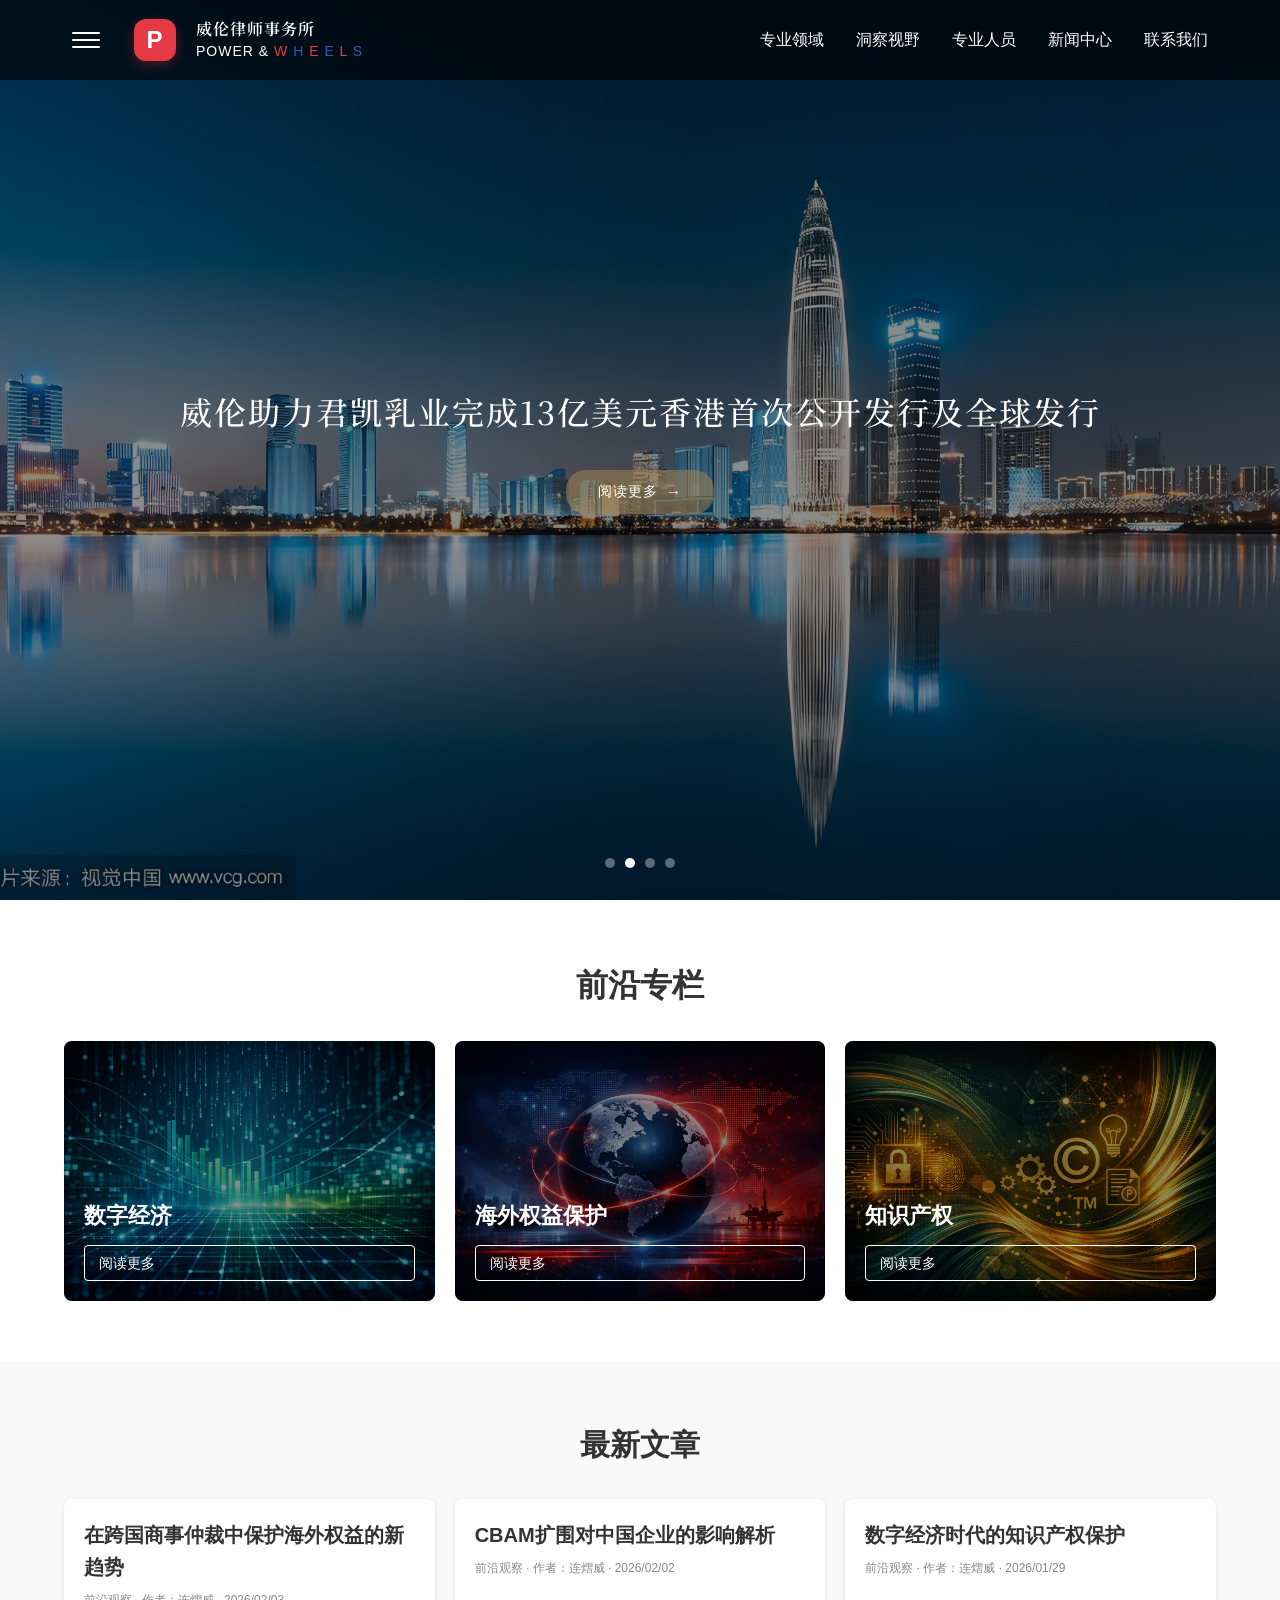
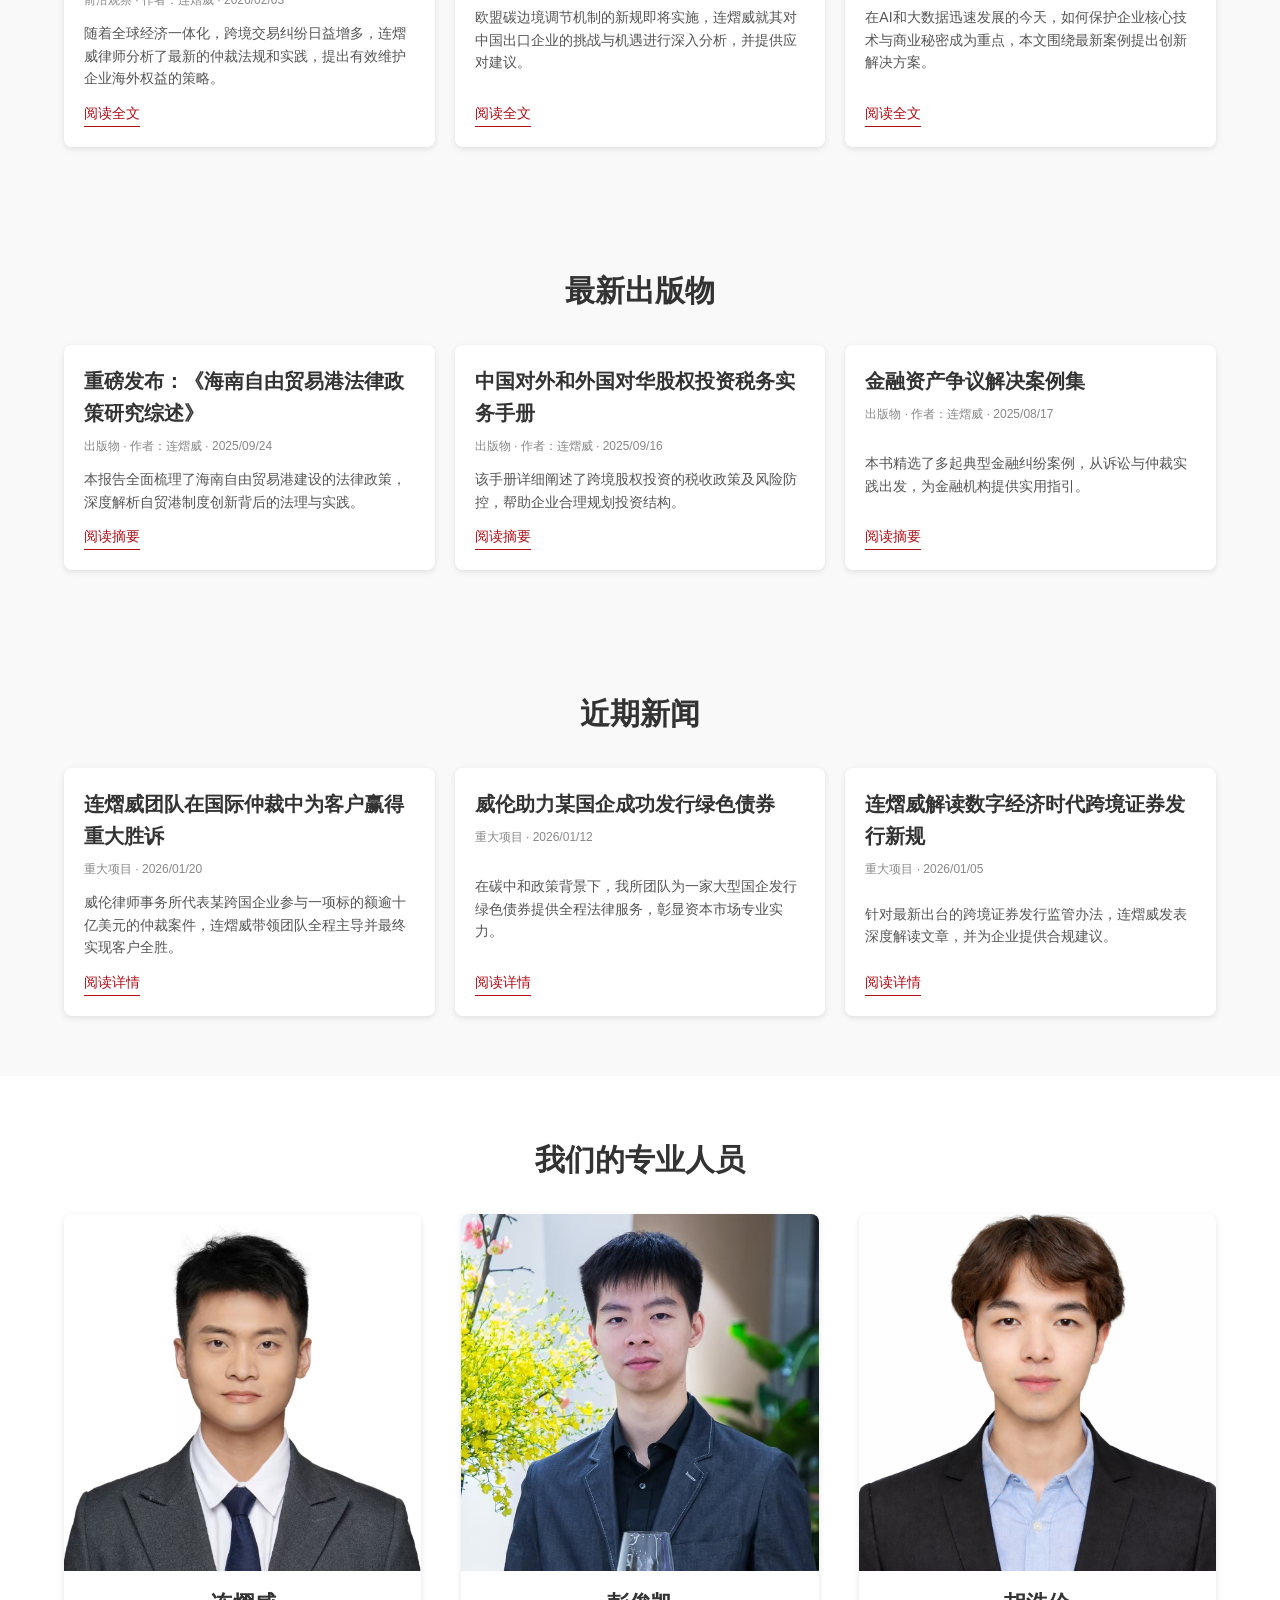
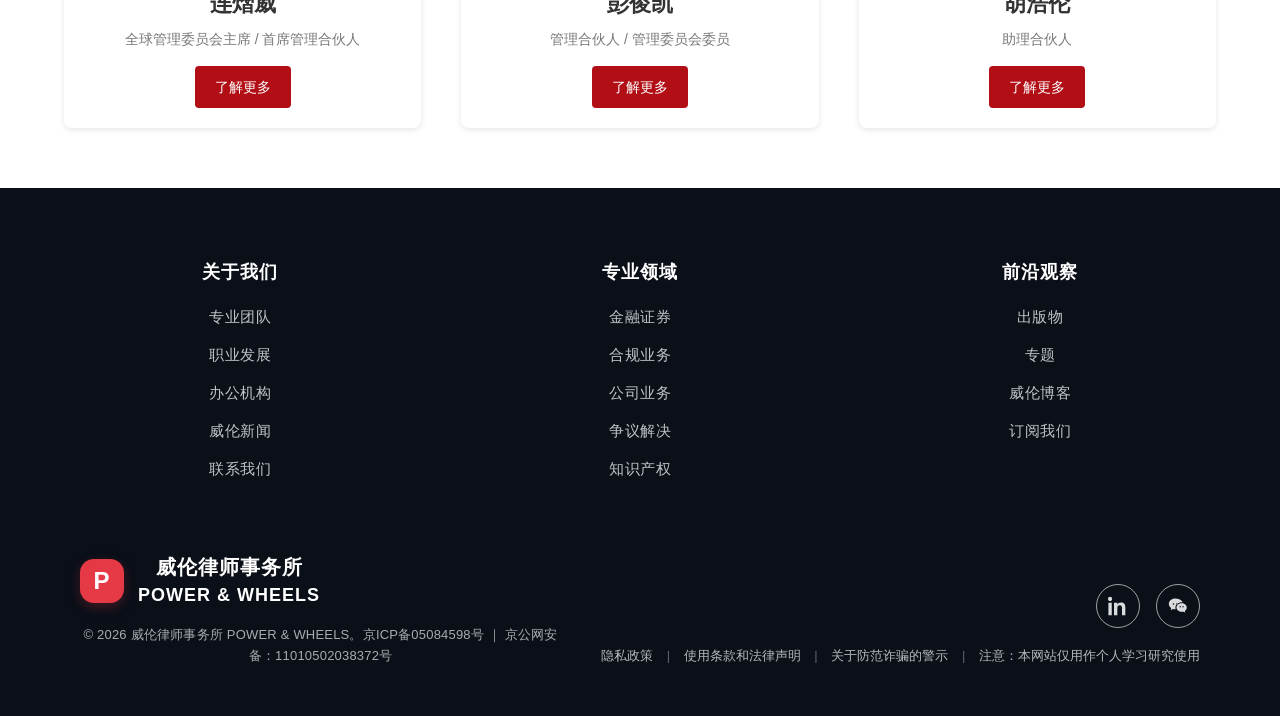
<file: index.html>
<!DOCTYPE html>
<html lang="zh-CN">
<head>
    <meta charset="UTF-8" />
    <meta name="viewport" content="width=device-width, initial-scale=1.0" />
    <title>威伦律师事务所 – 首页</title>
    <link rel="stylesheet" href="css/style.css" />
    <link href="https://fonts.googleapis.com/css2?family=Noto+Serif+SC:wght@400;500;700&display=swap" rel="stylesheet" />

    <style>
    /* ========== KWM Hero Slider ========== */
    .kwm-hero {
        position: relative;
        width: 100%;
        height: 100vh;
        min-height: 500px;
        max-height: 900px;
        overflow: hidden;
        background: #0a0f18;
        font-family: "PingFang SC", "Microsoft YaHei", "Hiragino Sans GB", "Noto Sans SC", sans-serif;
    }
    .kwm-hero .kwm-slide {
        position: absolute;
        inset: 0;
        opacity: 0;
        visibility: hidden;
        transition: opacity 1.2s ease, visibility 1.2s ease;
        z-index: 0;
    }
    .kwm-hero .kwm-slide.active {
        opacity: 1;
        visibility: visible;
        z-index: 1;
    }
    .kwm-hero .kwm-slide-bg {
        position: absolute;
        inset: 0;
        background-size: cover;
        background-position: center;
        transform: scale(1.05);
        transition: transform 8s ease-out;
    }
    .kwm-hero .kwm-slide.active .kwm-slide-bg {
        transform: scale(1.0);
    }
    .kwm-hero .kwm-slide-overlay {
        position: absolute;
        inset: 0;
        background: rgba(0, 0, 0, 0.45);
    }
    .kwm-hero .kwm-slide-body {
        position: absolute;
        inset: 0;
        z-index: 2;
        display: flex;
        flex-direction: column;
        align-items: center;
        justify-content: center;
        text-align: center;
        padding: 0 8%;
        opacity: 0;
        transform: translateY(18px);
        transition: opacity 0.7s 0.3s ease, transform 0.7s 0.3s ease;
    }
    .kwm-hero .kwm-slide.active .kwm-slide-body {
        opacity: 1;
        transform: translateY(0);
    }
    .kwm-hero .kwm-slide-body h2 {
        font-family: "Noto Serif SC", "Songti SC", "STSongti", "SimSun", serif;
        font-size: 32px;
        font-weight: 500;
        color: #ffffff;
        line-height: 1.6;
        margin: 0 0 32px 0;
        letter-spacing: 2px;
    }
    .kwm-hero .kwm-read-more {
        display: inline-flex;
        align-items: center;
        gap: 8px;
        font-size: 14px;
        font-weight: 400;
        color: #ffffff;
        text-decoration: none;
        padding: 10px 32px;
        border-radius: 20px;
        background: rgba(160, 130, 80, 0.55);
        border: none;
        letter-spacing: 1px;
        transition: background 0.3s ease;
        cursor: pointer;
    }
    .kwm-hero .kwm-read-more:hover {
        background: rgba(160, 130, 80, 0.85);
    }
    .kwm-hero .kwm-read-more::after {
        content: "\2192";
        font-size: 15px;
        transition: transform 0.3s ease;
    }
    .kwm-hero .kwm-read-more:hover::after {
        transform: translateX(4px);
    }
    .kwm-hero .kwm-dots {
        position: absolute;
        bottom: 32px;
        left: 50%;
        transform: translateX(-50%);
        z-index: 10;
        display: flex;
        gap: 10px;
    }
    .kwm-hero .kwm-dots span {
        width: 10px;
        height: 10px;
        border-radius: 50%;
        background: rgba(255, 255, 255, 0.35);
        cursor: pointer;
        transition: background 0.3s ease, transform 0.3s ease;
    }
    .kwm-hero .kwm-dots span.active {
        background: #ffffff;
    }
    .kwm-hero .kwm-dots span:hover {
        background: rgba(255, 255, 255, 0.7);
        transform: scale(1.15);
    }
    @media (max-width: 1024px) {
        .kwm-hero { height: 80vh; }
        .kwm-hero .kwm-slide-body h2 { font-size: 26px; }
    }
    @media (max-width: 768px) {
        .kwm-hero { height: 65vh; min-height: 360px; }
        .kwm-hero .kwm-slide-body h2 { font-size: 20px; letter-spacing: 1px; }
        .kwm-hero .kwm-read-more { font-size: 13px; padding: 8px 24px; }
        .kwm-hero .kwm-dots { bottom: 20px; gap: 8px; }
        .kwm-hero .kwm-dots span { width: 8px; height: 8px; }
    }
/* ========== 页脚样式（黑底 + 金杜风格）========== */

/* ========== 新增：品牌 Logo 样式（对齐 + 分色）========== */
.brand-logo {
    display: flex;
    align-items: center;
    gap: 8px;
    height: 42px; /* 固定高度以保证垂直居中 */
}

.brand-text {
    display: flex;
    flex-direction: column;
    justify-content: center;
    text-align: left;
}

.brand .cn,
.brand .en {
    display: block;
}

/* 确保 logo 在 header 中水平居中且垂直居中 */
.logo {
    display: flex;
    align-items: center;
    gap: 16px;
}

    /* ========== KWM 侧边栏 ========== */

    /* 汉堡按钮（嵌入 header 左侧） */
    .kwm-hamburger {
        display: flex;
        flex-direction: column;
        justify-content: center;
        gap: 5px;
        width: 28px;
        height: 28px;
        cursor: pointer;
        margin-right: 18px;
        flex-shrink: 0;
    }
    .kwm-hamburger span {
        display: block;
        width: 100%;
        height: 2px;
        background: #ffffff;
        border-radius: 1px;
        transition: background 0.3s;
    }
    .kwm-hamburger:hover span {
        background: #b8963e;
    }

    /* 遮罩层 */
    .kwm-sidebar-mask {
        position: fixed;
        inset: 0;
        background: rgba(0, 0, 0, 0.5);
        z-index: 9998;
        opacity: 0;
        visibility: hidden;
        transition: opacity 0.35s ease, visibility 0.35s ease;
    }
    .kwm-sidebar-mask.open {
        opacity: 1;
        visibility: visible;
    }

    /* 侧边栏整体容器 */
    .kwm-sidebar {
        position: fixed;
        top: 0;
        left: 0;
        height: 100vh;
        z-index: 9999;
        display: flex;
        transform: translateX(-100%);
        transition: transform 0.4s cubic-bezier(0.22, 1, 0.36, 1);
        font-family: "PingFang SC", "Microsoft YaHei", sans-serif;
    }
    .kwm-sidebar.open {
        transform: translateX(0);
    }

    /* 左栏：深色菜单 */
    .kwm-sidebar-left {
        width: 300px;
        background: #1a1a1a;
        color: #fff;
        display: flex;
        flex-direction: column;
        overflow-y: auto;
        flex-shrink: 0;
    }

    /* 顶部：关闭按钮 + Logo */
    .kwm-sidebar-header {
        display: flex;
        align-items: center;
        padding: 22px 28px;
        border-bottom: 1px solid rgba(255,255,255,0.08);
        gap: 18px;
        flex-shrink: 0;
    }
    .kwm-sidebar-close {
        font-size: 24px;
        color: #ffffff;
        cursor: pointer;
        line-height: 1;
        transition: color 0.3s;
        flex-shrink: 0;
    }
    .kwm-sidebar-close:hover {
        color: #b8963e;
    }
    .kwm-sidebar-logo {
        display: flex;
        flex-direction: column;
        gap: 2px;
    }
    .kwm-sidebar-logo .sb-cn {
        font-size: 15px;
        font-weight: 600;
        color: #ffffff;
        letter-spacing: 1px;
    }
    .kwm-sidebar-logo .sb-en {
        font-size: 11px;
        color: rgba(255,255,255,0.5);
        letter-spacing: 0.5px;
    }

    /* 菜单项 */
    .kwm-sidebar-nav {
        list-style: none;
        margin: 0;
        padding: 12px 0;
        flex: 1;
    }
    .kwm-sidebar-nav li {
        border-bottom: 1px solid rgba(255,255,255,0.05);
    }
    .kwm-sidebar-nav li a {
        display: flex;
        align-items: center;
        justify-content: space-between;
        padding: 18px 28px;
        font-size: 15px;
        color: rgba(255,255,255,0.8);
        text-decoration: none;
        transition: color 0.25s, background 0.25s;
        letter-spacing: 0.5px;
    }
    .kwm-sidebar-nav li a:hover {
        color: #ffffff;
        background: rgba(255,255,255,0.04);
    }
    .kwm-sidebar-nav li a.active {
        color: #b8963e;
    }
    /* 带箭头的项 */
    .kwm-sidebar-nav li a .sb-arrow {
        font-size: 14px;
        color: rgba(255,255,255,0.35);
        transition: color 0.25s, transform 0.25s;
    }
    .kwm-sidebar-nav li a:hover .sb-arrow,
    .kwm-sidebar-nav li a.active .sb-arrow {
        color: #b8963e;
    }

    /* 右栏：浅色子内容面板 */
    .kwm-sidebar-right {
        width: 0;
        background: #ffffff;
        overflow: hidden;
        transition: width 0.35s cubic-bezier(0.22, 1, 0.36, 1);
        display: flex;
        flex-direction: column;
    }
    .kwm-sidebar-right.expanded {
        width: 780px;
    }

    /* 右栏顶部搜索 */
    .kwm-sb-search {
        display: flex;
        align-items: center;
        padding: 20px 32px;
        border-bottom: 1px solid #e8e8e8;
        gap: 12px;
        flex-shrink: 0;
    }
    .kwm-sb-search input {
        flex: 1;
        border: none;
        outline: none;
        font-size: 15px;
        color: #333;
        font-family: inherit;
        background: transparent;
    }
    .kwm-sb-search input::placeholder {
        color: #aaa;
    }
    .kwm-sb-search .sb-search-icon {
        font-size: 20px;
        color: #999;
        cursor: pointer;
    }

    /* 右栏子面板内容 */
    .kwm-sb-panel {
        display: none;
        padding: 28px 36px;
        overflow-y: auto;
        flex: 1;
    }
    .kwm-sb-panel.active {
        display: block;
    }

    .kwm-sb-panel-header {
        display: flex;
        align-items: center;
        justify-content: space-between;
        margin-bottom: 20px;
        padding-bottom: 18px;
        border-bottom: 2px solid #1a1a1a;
    }
    .kwm-sb-panel-header h3 {
        font-size: 18px;
        font-weight: 600;
        color: #1a1a1a;
        margin: 0;
    }
    .kwm-sb-panel-header a {
        display: inline-flex;
        align-items: center;
        gap: 8px;
        font-size: 13px;
        color: #fff;
        background: rgba(160,130,80,0.75);
        padding: 8px 22px;
        border-radius: 2px;
        text-decoration: none;
        transition: background 0.3s;
    }
    .kwm-sb-panel-header a:hover {
        background: rgba(160,130,80,1);
    }

    .kwm-sb-columns {
        display: flex;
        gap: 60px;
    }
    .kwm-sb-col h4 {
        font-size: 14px;
        font-weight: 600;
        color: #b8963e;
        margin: 0 0 14px 0;
    }
    .kwm-sb-col ul {
        list-style: none;
        margin: 0;
        padding: 0;
    }
    .kwm-sb-col ul li {
        border-bottom: none;
    }
    .kwm-sb-col ul li a {
        display: block;
        padding: 7px 0;
        font-size: 14px;
        color: #444;
        text-decoration: none;
        transition: color 0.2s;
    }
    .kwm-sb-col ul li a:hover {
        color: #b8963e;
    }

    /* 响应式 */
    @media (max-width: 1024px) {
        .kwm-sidebar-right.expanded { width: 420px; }
        .kwm-sb-columns { flex-direction: column; gap: 28px; }
    }
    @media (max-width: 768px) {
        .kwm-sidebar-left { width: 260px; }
        .kwm-sidebar-right.expanded { width: calc(100vw - 260px); }
        .kwm-sb-panel { padding: 20px 20px; }
    }
/* ========== Footer (screenshot-like) ========== */
.footer-kwm{
  background:#0a0f18;
  color:#fff;
  padding:70px 0 50px;
  font-family:"PingFang SC","Microsoft YaHei",sans-serif;
}

.footer-kwm__inner{
  max-width:1200px;
  margin:0 auto;
  padding:0 40px;
}

/* 顶部：三列导航 + 右上角箭头 */
.footer-kwm__top{
  position:relative;
  padding-bottom:60px;
}

.footer-kwm__cols{
  display:grid;
  grid-template-columns: 1fr 1fr 1fr;
  gap:80px;
  align-items:start;
}

.footer-kwm__col h4{
  font-size:18px;
  font-weight:700;
  margin:0 0 18px 0;
  color:#ffffff;
  letter-spacing:1px;
}

.footer-kwm__col ul{ list-style:none; margin:0; padding:0; }
.footer-kwm__col li{ margin:0 0 14px 0; }

.footer-kwm__col a{
  color:rgba(255,255,255,.75);
  text-decoration:none;
  font-size:15px;
  letter-spacing:.5px;
  transition:color .2s ease;
}
.footer-kwm__col a:hover{ color:#ffffff; }

.footer-kwm__toTop{
  position:absolute;
  right:0;
  top:0;
  width:34px;
  height:34px;
  display:flex;
  align-items:center;
  justify-content:center;
  color:#b8963e;
  text-decoration:none;
  font-size:22px;
  line-height:1;
  transition:transform .2s ease, color .2s ease;
}
.footer-kwm__toTop:hover{
  transform:translateY(-2px);
  color:#ffffff;
}

/* 底部：左品牌 + 右侧链接 */
.footer-kwm__bottom{
  display:flex;
  justify-content:space-between;
  align-items:flex-end;
  gap:40px;
}

/* 左侧品牌区（保留你的 logo） */
.footer-kwm__brandRow{
  display:flex;
  align-items:center;
  gap:14px;
}

.footer-kwm__logoIcon{
  width:44px;
  height:44px;
  border-radius:14px;
  background:#e63946;
  display:flex;
  align-items:center;
  justify-content:center;
  box-shadow:0 4px 12px rgba(230,57,70,.25);
  flex:0 0 auto;
}
.footer-kwm__logoIcon span{
  font-family:Arial,sans-serif;
  font-size:24px;
  font-weight:800;
  color:#fff;
  letter-spacing:1px;
}

.footer-kwm__brandText .cn{
  font-size:20px;
  font-weight:700;
  letter-spacing:1px;
  line-height:1.2;
}
.footer-kwm__brandText .en{
  margin-top:6px;
  font-size:18px;
  font-weight:700;
  letter-spacing:1px;
  line-height:1.2;
}

.footer-kwm__meta{
  margin-top:18px;
  font-size:13px;
  color:rgba(255,255,255,.65);
  letter-spacing:.2px;
}

/* 右侧：社交 + 法律 */
.footer-kwm__right{
  display:flex;
  flex-direction:column;
  align-items:flex-end;
  gap:18px;
}

.footer-kwm__social{
  display:flex;
  gap:16px;
}

.footer-kwm__socialBtn{
  width:44px;
  height:44px;
  border:1px solid rgba(255,255,255,.6);
  border-radius:999px;
  display:flex;
  align-items:center;
  justify-content:center;
  color:rgba(255,255,255,.85);
  text-decoration:none;
  transition:border-color .2s ease, color .2s ease;
}
.footer-kwm__socialBtn:hover{
  border-color:#b8963e;
  color:#b8963e;
}

.footer-kwm__legal{
  font-size:13px;
  color:rgba(255,255,255,.7);
  white-space:nowrap;
}
.footer-kwm__legal a{
  color:rgba(255,255,255,.7);
  text-decoration:none;
  transition:color .2s ease;
}
.footer-kwm__legal a:hover{ color:#ffffff; }
.footer-kwm__legal .sep{
  margin:0 10px;
  color:rgba(255,255,255,.35);
}

/* 响应式 */
@media (max-width: 1024px){
  .footer-kwm__inner{ padding:0 24px; }
  .footer-kwm__cols{ gap:40px; }
}
@media (max-width: 768px){
  .footer-kwm__cols{
    grid-template-columns: 1fr;
    gap:34px;
  }
  .footer-kwm__bottom{
    flex-direction:column;
    align-items:flex-start;
  }
  .footer-kwm__right{
    align-items:flex-start;
  }
  .footer-kwm__legal{ white-space:normal; }
}

    </style>

</head>
<body id="top">

    <!-- ★ 侧边栏遮罩 ★ -->
    <div class="kwm-sidebar-mask" id="sidebarMask"></div>

    <!-- ★ 侧边栏 ★ -->
    <div class="kwm-sidebar" id="kwmSidebar">

        <!-- 左栏：深色菜单 -->
        <div class="kwm-sidebar-left">
            <div class="kwm-sidebar-header">
                <div class="kwm-sidebar-close" id="sidebarClose">✕</div>
                <div class="kwm-sidebar-logo">
                    <span class="sb-cn">威伦律师事务所</span>
                    <span class="sb-en">POWER &amp; WHEELS</span>
                </div>
            </div>
            <ul class="kwm-sidebar-nav">
                <li><a href="#" data-panel="panel-expertise" class="sb-has-sub active">专业领域 <span class="sb-arrow">›</span></a></li>
                <li><a href="#" data-panel="panel-insights" class="sb-has-sub">洞察视野 <span class="sb-arrow">›</span></a></li>
                <li><a href="#partners" class="sb-link">专业人员</a></li>
                <li><a href="#contact" class="sb-link">办公机构</a></li>
                <li><a href="#news" class="sb-link">新闻中心</a></li>
                <li><a href="#" class="sb-link">关于我们</a></li>
                <li><a href="#contact" class="sb-link">联系我们</a></li>
            </ul>
        </div>

        <!-- 右栏：浅色子内容 -->
        <div class="kwm-sidebar-right" id="sidebarRight">

            <!-- 搜索栏 -->
            <div class="kwm-sb-search">
                <input type="text" placeholder="输入此处检索" />
                <span class="sb-search-icon">🔍</span>
            </div>

            <!-- 面板：专业领域 -->
            <div class="kwm-sb-panel active" id="panel-expertise">
                <div class="kwm-sb-panel-header">
                    <h3>专业领域</h3>
                    <a href="#">了解我们的专业领域 →</a>
                </div>
                <div class="kwm-sb-columns">
                    <div class="kwm-sb-col">
                        <h4>业务领域</h4>
                        <ul>
                            <li><a href="#">银行与融资</a></li>
                            <li><a href="#">公司与并购</a></li>
                            <li><a href="#">争议解决与诉讼</a></li>
                            <li><a href="#">合规业务</a></li>
                            <li><a href="#">知识产权</a></li>
                            <li><a href="#">证券与资本市场</a></li>
                            <li><a href="#">私募股权与基金</a></li>
                            <li><a href="#">家族财富安全与传承</a></li>
                            <li><a href="#">数字经济</a></li>
                            <li><a href="#">税务</a></li>
                        </ul>
                    </div>
                    <div class="kwm-sb-col">
                        <h4>行业领域</h4>
                        <ul>
                            <li><a href="#">人工智能</a></li>
                            <li><a href="#">金融机构</a></li>
                            <li><a href="#">房地产</a></li>
                            <li><a href="#">医疗健康与医药</a></li>
                            <li><a href="#">工程、能源和基础设施</a></li>
                            <li><a href="#">汽车、制造业及工业</a></li>
                            <li><a href="#">消费品与零售</a></li>
                            <li><a href="#">电信、传媒与高科技</a></li>
                        </ul>
                    </div>
                </div>
            </div>

            <!-- 面板：洞察视野 -->
            <div class="kwm-sb-panel" id="panel-insights">
                <div class="kwm-sb-panel-header">
                    <h3>洞察视野</h3>
                    <a href="#">阅读更多文章 →</a>
                </div>
                <div class="kwm-sb-columns">
                    <div class="kwm-sb-col">
                        <h4>最新文章</h4>
                        <ul>
                            <li><a href="#">在跨国商事仲裁中保护海外权益的新趋势</a></li>
                            <li><a href="#">CBAM扩围对中国企业的影响解析</a></li>
                            <li><a href="#">数字经济时代的知识产权保护</a></li>
                        </ul>
                    </div>
                    <div class="kwm-sb-col">
                        <h4>出版物</h4>
                        <ul>
                            <li><a href="#">《海南自由贸易港法律政策研究综述》</a></li>
                            <li><a href="#">跨境股权投资税务实务手册</a></li>
                            <li><a href="#">金融资产争议解决案例集</a></li>
                        </ul>
                    </div>
                    <div class="kwm-sb-col">
                        <h4>专题</h4>
                        <ul>
                            <li><a href="#">数字经济</a></li>
                            <li><a href="#">海外权益保护</a></li>
                            <li><a href="#">知识产权</a></li>
                        </ul>
                    </div>
                </div>
            </div>

        </div>
    </div>

    <!-- 顶部导航栏 -->
<!-- 顶部导航栏 -->
<header>
    <div class="container nav-container">
        <div class="logo">
            <!-- ★ 汉堡菜单按钮 ★ -->
            <div class="kwm-hamburger" id="sidebarOpen">
                <span></span>
                <span></span>
                <span></span>
            </div>

            <!-- ★ 重新设计的威伦律师事务所 Logo ★ -->
            <div class="brand-logo">
                <!-- 红色圆角方块 + 白色 P -->
                <div class="logo-icon" style="
                    width: 42px;
                    height: 42px;
                    background-color: #e63946;
                    border-radius: 12px;
                    display: flex;
                    align-items: center;
                    justify-content: center;
                    margin-right: 12px;
                    box-shadow: 0 4px 12px rgba(230, 57, 70, 0.3);
                ">
                    <span style="
                        font-size: 24px;
                        font-weight: bold;
                        color: white;
                        letter-spacing: 1px;
                        font-family: 'Arial', sans-serif;
                    ">P</span>
                </div>

                <!-- 中英文组合：右对齐 + 居中排版 -->
                <div class="brand-text" style="
                    display: flex;
                    flex-direction: column;
                    justify-content: center;
                    text-align: left;
                    gap: 2px;
                    font-family: 'Noto Serif SC', 'Songti SC', serif;
                ">
                    <!-- 中文：威伦律师事务所 -->
                    <span class="cn" style="
                        font-size: 16px;
                        font-weight: 600;
                        color: #ffffff;
                        letter-spacing: 1px;
                        line-height: 1.4;
                    ">威伦律师事务所</span>

                    <!-- 英文：POWER & WHEELS（EE 分色） -->
                    <span class="en" style="
                        font-size: 14px;
                        font-weight: 500;
                        color: #ffffff;
                        letter-spacing: 1px;
                        line-height: 1.4;
                        font-family: 'Segoe UI', 'Helvetica Neue', Arial, sans-serif;
                    ">
                        POWER & 
                        <span style="color: #e63946;">W</span>
                        <span style="color: #2a5db0;">H</span>
                        <span style="color: #e63946;">E</span>
                        <span style="color: #2a5db0;">E</span>
                        <span style="color: #e63946;">L</span>
                        <span style="color: #2a5db0;">S</span>
                    </span>
                </div>
            </div>
        </div>

        <nav>
            <ul>
                <li><a href="#">专业领域</a></li>
                <li><a href="#">洞察视野</a></li>
                <li><a href="#partners">专业人员</a></li>
                <li><a href="#news">新闻中心</a></li>
                <li><a href="#contact">联系我们</a></li>
            </ul>
        </nav>
    </div>
</header>


    <main>
        <!-- ★ 新轮播 ★ -->
        <section class="kwm-hero" id="kwmHero">

            <div class="kwm-slide active">
                <div class="kwm-slide-bg" style="background-image: url('images/city1.jpg');"></div>
                <div class="kwm-slide-overlay"></div>
                <div class="kwm-slide-body">
                    <h2>立足深圳，服务全球</h2>
                    <a href="#" class="kwm-read-more">阅读更多</a>
                </div>
            </div>

            <div class="kwm-slide">
                <div class="kwm-slide-bg" style="background-image: url('images/city2.jpg');"></div>
                <div class="kwm-slide-overlay"></div>
                <div class="kwm-slide-body">
                    <h2>威伦助力君凯乳业完成13亿美元香港首次公开发行及全球发行</h2>
                    <a href="#" class="kwm-read-more">阅读更多</a>
                </div>
            </div>

            <div class="kwm-slide">
                <div class="kwm-slide-bg" style="background-image: url('images/city3.jpg');"></div>
                <div class="kwm-slide-overlay"></div>
                <div class="kwm-slide-body">
                    <h2>重磅发布：《家族财富安全与传承——家事争议案例篇》</h2>
                    <a href="#" class="kwm-read-more">阅读更多</a>
                </div>
            </div>

            <div class="kwm-slide">
                <div class="kwm-slide-bg" style="background-image: url('images/city4.jpg');"></div>
                <div class="kwm-slide-overlay"></div>
                <div class="kwm-slide-body">
                    <h2>重磅发布：《矿产资源法》2024年修订全面解读</h2>
                    <a href="#" class="kwm-read-more">阅读更多</a>
                </div>
            </div>

            <div class="kwm-dots">
                <span class="active" data-i="0"></span>
                <span data-i="1"></span>
                <span data-i="2"></span>
                <span data-i="3"></span>
            </div>

        </section>

        <!-- 栏目介绍 -->
        <section class="themes">
            <div class="container">
                <h2>前沿专栏</h2>
                <div class="cards">
                    <div class="card" style="background-image:url('images/digital.png');">
                        <h3>数字经济</h3>
                        <a href="#" class="more">阅读更多</a>
                    </div>
                    <div class="card" style="background-image:url('images/overseas.png');">
                        <h3>海外权益保护</h3>
                        <a href="#" class="more">阅读更多</a>
                    </div>
                    <div class="card" style="background-image:url('images/ip.png');">
                        <h3>知识产权</h3>
                        <a href="#" class="more">阅读更多</a>
                    </div>
                </div>
            </div>
        </section>

        <!-- 最新文章 -->
        <section class="latest" id="latest-articles">
            <div class="container">
                <h2>最新文章</h2>
                <div class="entries">
                    <article>
                        <h4>在跨国商事仲裁中保护海外权益的新趋势</h4>
                        <p class="meta">前沿观察 · 作者：连熠威 · 2026/02/03</p>
                        <p>随着全球经济一体化，跨境交易纠纷日益增多，连熠威律师分析了最新的仲裁法规和实践，提出有效维护企业海外权益的策略。</p>
                        <a href="#" class="read-more">阅读全文</a>
                    </article>
                    <article>
                        <h4>CBAM扩围对中国企业的影响解析</h4>
                        <p class="meta">前沿观察 · 作者：连熠威 · 2026/02/02</p>
                        <p>欧盟碳边境调节机制的新规即将实施，连熠威就其对中国出口企业的挑战与机遇进行深入分析，并提供应对建议。</p>
                        <a href="#" class="read-more">阅读全文</a>
                    </article>
                    <article>
                        <h4>数字经济时代的知识产权保护</h4>
                        <p class="meta">前沿观察 · 作者：连熠威 · 2026/01/29</p>
                        <p>在AI和大数据迅速发展的今天，如何保护企业核心技术与商业秘密成为重点，本文围绕最新案例提出创新解决方案。</p>
                        <a href="#" class="read-more">阅读全文</a>
                    </article>
                </div>
            </div>
        </section>

        <!-- 最新出版物 -->
        <section class="publications" id="publications">
            <div class="container">
                <h2>最新出版物</h2>
                <div class="entries">
                    <article>
                        <h4>重磅发布：《海南自由贸易港法律政策研究综述》</h4>
                        <p class="meta">出版物 · 作者：连熠威 · 2025/09/24</p>
                        <p>本报告全面梳理了海南自由贸易港建设的法律政策，深度解析自贸港制度创新背后的法理与实践。</p>
                        <a href="#" class="read-more">阅读摘要</a>
                    </article>
                    <article>
                        <h4>中国对外和外国对华股权投资税务实务手册</h4>
                        <p class="meta">出版物 · 作者：连熠威 · 2025/09/16</p>
                        <p>该手册详细阐述了跨境股权投资的税收政策及风险防控，帮助企业合理规划投资结构。</p>
                        <a href="#" class="read-more">阅读摘要</a>
                    </article>
                    <article>
                        <h4>金融资产争议解决案例集</h4>
                        <p class="meta">出版物 · 作者：连熠威 · 2025/08/17</p>
                        <p>本书精选了多起典型金融纠纷案例，从诉讼与仲裁实践出发，为金融机构提供实用指引。</p>
                        <a href="#" class="read-more">阅读摘要</a>
                    </article>
                </div>
            </div>
        </section>

        <!-- 近期新闻 -->
        <section class="news" id="news">
            <div class="container">
                <h2>近期新闻</h2>
                <div class="entries">
                    <article>
                        <h4>连熠威团队在国际仲裁中为客户赢得重大胜诉</h4>
                        <p class="meta">重大项目 · 2026/01/20</p>
                        <p>威伦律师事务所代表某跨国企业参与一项标的额逾十亿美元的仲裁案件，连熠威带领团队全程主导并最终实现客户全胜。</p>
                        <a href="#" class="read-more">阅读详情</a>
                    </article>
                    <article>
                        <h4>威伦助力某国企成功发行绿色债券</h4>
                        <p class="meta">重大项目 · 2026/01/12</p>
                        <p>在碳中和政策背景下，我所团队为一家大型国企发行绿色债券提供全程法律服务，彰显资本市场专业实力。</p>
                        <a href="#" class="read-more">阅读详情</a>
                    </article>
                    <article>
                        <h4>连熠威解读数字经济时代跨境证券发行新规</h4>
                        <p class="meta">重大项目 · 2026/01/05</p>
                        <p>针对最新出台的跨境证券发行监管办法，连熠威发表深度解读文章，并为企业提供合规建议。</p>
                        <a href="#" class="read-more">阅读详情</a>
                    </article>
                </div>
            </div>
        </section>

        <!-- 专业人员 -->
        <section class="partners" id="partners">
            <div class="container">
                <h2>我们的专业人员</h2>
                <div class="partner-cards">
                    <div class="partner-card">
                        <img src="images/lian.jpg" alt="连熠威律师照片" />
                        <h3>连熠威</h3>
                        <p>全球管理委员会主席&nbsp;/&nbsp;首席管理合伙人</p>
                        <a class="details" href="partner_lianyiwei.html">了解更多</a>
                    </div>
                    <div class="partner-card">
                          <img src="images/peng.jpg" alt="彭俊凯律师照片" />
                          <h3>彭俊凯</h3>
                          <p>管理合伙人&nbsp;/&nbsp;管理委员会委员</p>
                          <a class="details" href="partner_pengjunkai.html">了解更多</a>
                    </div>
                    <div class="partner-card">
                        <img src="images/hu.jpg" alt="胡浩伦律师照片" />
                        <h3>胡浩伦</h3>
                        <p>助理合伙人</p>
                        <a class="details" href="partner_huhaolun.html">了解更多</a>
                    </div>
                </div>
            </div>
        </section>
    <!-- 页脚 -->
    <!-- ★ 页脚（黑底 + 金杜风格布局）★ -->
<!-- ★ 页脚（改成截图布局）★ -->
<footer class="footer-kwm" id="siteFooter">
  <div class="footer-kwm__inner">

    <!-- 顶部：三列导航 + 右上角返回顶部 -->
    <div class="footer-kwm__top">
      <div class="footer-kwm__cols">
        <div class="footer-kwm__col">
          <h4>关于我们</h4>
          <ul>
            <li><a href="#">专业团队</a></li>
            <li><a href="#">职业发展</a></li>
            <li><a href="#">办公机构</a></li>
            <li><a href="#">威伦新闻</a></li>
            <li><a href="#">联系我们</a></li>
          </ul>
        </div>

        <div class="footer-kwm__col">
          <h4>专业领域</h4>
          <ul>
            <li><a href="#">金融证券</a></li>
            <li><a href="#">合规业务</a></li>
            <li><a href="#">公司业务</a></li>
            <li><a href="#">争议解决</a></li>
            <li><a href="#">知识产权</a></li>
          </ul>
        </div>

        <div class="footer-kwm__col">
          <h4>前沿观察</h4>
          <ul>
            <li><a href="#">出版物</a></li>
            <li><a href="#">专题</a></li>
            <li><a href="#">威伦博客</a></li>
            <li><a href="#">订阅我们</a></li>
          </ul>
        </div>
      </div>

      <!-- 右上角 ↑ -->
      <a href="#top" class="footer-kwm__toTop" id="backToTopBtn" aria-label="返回顶部">↑</a>
    </div>

    <!-- 底部：左 Logo + 右 社交/法律 -->
    <div class="footer-kwm__bottom">
      <!-- 左：你的律所 Logo（保留你自己的） -->
      <div class="footer-kwm__brand">
        <div class="footer-kwm__brandRow">
          <!-- 你的 P 图标 -->
          <div class="footer-kwm__logoIcon">
            <span>P</span>
          </div>

          <!-- 你的中英文名 -->
          <div class="footer-kwm__brandText">
            <div class="cn">威伦律师事务所</div>
            <div class="en">POWER &amp; WHEELS</div>
          </div>
        </div>

        <div class="footer-kwm__meta">
          © 2026 威伦律师事务所 POWER &amp; WHEELS。京ICP备05084598号 ｜ 京公网安备：11010502038372号
        </div>
      </div>

      <!-- 右：社交 + 法律 -->
      <div class="footer-kwm__right">
        <div class="footer-kwm__social">
          <!-- 不依赖 FontAwesome：用内联 SVG -->
          <a href="#" class="footer-kwm__socialBtn" aria-label="LinkedIn">
            <svg viewBox="0 0 24 24" width="20" height="20" aria-hidden="true">
              <path fill="currentColor" d="M4.98 3.5C4.98 4.88 3.87 6 2.5 6S0 4.88 0 3.5 1.12 1 2.5 1s2.48 1.12 2.48 2.5ZM.5 8h4V23h-4V8Zm7 0h3.8v2.05h.05C12 8.8 13.45 7.75 15.7 7.75 20 7.75 20.8 10.5 20.8 14.1V23h-4v-7.75c0-1.85-.03-4.25-2.6-4.25-2.6 0-3 2.03-3 4.12V23h-4V8Z"/>
            </svg>
          </a>

          <a href="#" class="footer-kwm__socialBtn" aria-label="WeChat">
            <svg viewBox="0 0 24 24" width="20" height="20" aria-hidden="true">
              <path fill="currentColor" d="M8.6 3C4.4 3 1 5.9 1 9.5c0 2 1.1 3.8 2.9 5l-.7 2.5 2.7-1.4c.8.2 1.6.3 2.4.3.3 0 .6 0 .9-.1-.2-.6-.3-1.2-.3-1.9 0-3.6 3.4-6.5 7.6-6.5.4 0 .9 0 1.3.1C16.3 4.9 12.8 3 8.6 3Zm-2 5.6c.6 0 1 .4 1 1s-.4 1-1 1-1-.4-1-1 .4-1 1-1Zm4 0c.6 0 1 .4 1 1s-.4 1-1 1-1-.4-1-1 .4-1 1-1Zm6 0c-3.6 0-6.4 2.3-6.4 5.2 0 2.9 2.9 5.2 6.4 5.2.7 0 1.3-.1 2-.2l2.2 1.1-.6-2.1c1.4-1 2.3-2.4 2.3-4.1 0-2.9-2.9-5.1-5.9-5.1Zm-2 3.3c.5 0 .9.4.9.9s-.4.9-.9.9-.9-.4-.9-.9.4-.9.9-.9Zm3.4 0c.5 0 .9.4.9.9s-.4.9-.9.9-.9-.4-.9-.9.4-.9.9-.9Z"/>
            </svg>
          </a>
        </div>

        <div class="footer-kwm__legal">
          <a href="#">隐私政策</a>
          <span class="sep">|</span>
          <a href="#">使用条款和法律声明</a>
          <span class="sep">|</span>
          <a href="#">关于防范诈骗的警示</a>
          <span class="sep">|</span>
          <a href="#">注意：本网站仅用作个人学习研究使用</a>
        </div>
      </div>
    </div>

  </div>
</footer>


    <script src="js/script.js"></script>

    <!-- 轮播脚本 -->
    <script>
    ;(function () {
        var hero   = document.getElementById('kwmHero');
        var slides = hero.querySelectorAll('.kwm-slide');
        var dots   = hero.querySelectorAll('.kwm-dots span');
        var total  = slides.length;
        var cur    = 0;
        var timer  = null;
        var INTERVAL = 5000;

        function go(idx) {
            var next = ((idx % total) + total) % total;
            if (next === cur) return;
            slides[cur].classList.remove('active');
            dots[cur].classList.remove('active');
            cur = next;
            slides[cur].classList.add('active');
            dots[cur].classList.add('active');
        }

        function scheduleNext() {
            timer = setTimeout(function () {
                go(cur + 1);
                scheduleNext();
            }, INTERVAL);
        }

        function stopAuto() { clearTimeout(timer); timer = null; }
        function resetAuto() { stopAuto(); scheduleNext(); }

        dots.forEach(function (el) {
            el.addEventListener('click', function () { go(+this.dataset.i); resetAuto(); });
        });

        hero.addEventListener('mouseenter', stopAuto);
        hero.addEventListener('mouseleave', function () { if (!timer) scheduleNext(); });

        var touchX = 0;
        hero.addEventListener('touchstart', function (e) { touchX = e.changedTouches[0].clientX; stopAuto(); }, { passive: true });
        hero.addEventListener('touchend', function (e) {
            var dx = e.changedTouches[0].clientX - touchX;
            if (Math.abs(dx) > 50) { dx < 0 ? go(cur + 1) : go(cur - 1); }
            resetAuto();
        }, { passive: true });

        scheduleNext();
    })();
    </script>

    <!-- ★ 侧边栏脚本 ★ -->
    <script>
    ;(function () {
        var sidebar   = document.getElementById('kwmSidebar');
        var mask      = document.getElementById('sidebarMask');
        var btnOpen   = document.getElementById('sidebarOpen');
        var btnClose  = document.getElementById('sidebarClose');
        var rightPane = document.getElementById('sidebarRight');
        var navLinks  = sidebar.querySelectorAll('.kwm-sidebar-nav a');
        var panels    = sidebar.querySelectorAll('.kwm-sb-panel');

        /* 打开侧边栏 */
        function openSidebar() {
            sidebar.classList.add('open');
            mask.classList.add('open');
            document.body.style.overflow = 'hidden';
            /* 默认展开第一个有子面板的项 */
            var firstSub = sidebar.querySelector('.sb-has-sub');
            if (firstSub) activatePanel(firstSub);
        }

        /* 关闭侧边栏 */
        function closeSidebar() {
            sidebar.classList.remove('open');
            mask.classList.remove('open');
            document.body.style.overflow = '';
            rightPane.classList.remove('expanded');
        }

        /* 激活某个面板 */
        function activatePanel(link) {
            /* 高亮当前菜单项 */
            navLinks.forEach(function (a) { a.classList.remove('active'); });
            link.classList.add('active');

            var panelId = link.getAttribute('data-panel');
            if (panelId) {
                panels.forEach(function (p) { p.classList.remove('active'); });
                var target = document.getElementById(panelId);
                if (target) target.classList.add('active');
                rightPane.classList.add('expanded');
            } else {
                rightPane.classList.remove('expanded');
            }
        }

        btnOpen.addEventListener('click', openSidebar);
        btnClose.addEventListener('click', closeSidebar);
        mask.addEventListener('click', closeSidebar);

        /* ESC 关闭 */
        document.addEventListener('keydown', function (e) {
            if (e.key === 'Escape') closeSidebar();
        });

        /* 菜单项点击 */
        navLinks.forEach(function (link) {
            link.addEventListener('click', function (e) {
                if (this.classList.contains('sb-has-sub')) {
                    e.preventDefault();
                    activatePanel(this);
                } else {
                    /* 普通链接：关闭侧边栏后跳转 */
                    closeSidebar();
                }
            });
        });
    })();
    </script>
<script>
// 返回顶部按钮
window.addEventListener('scroll', function () {
    const backToTopBtn = document.getElementById('backToTopBtn');
    if (window.scrollY > 300) {
        backToTopBtn.style.opacity = 1;
        backToTopBtn.style.visibility = 'visible';
    } else {
        backToTopBtn.style.opacity = 0;
        backToTopBtn.style.visibility = 'hidden';
    }
});

document.getElementById('backToTopBtn').addEventListener('click', function () {
    window.scrollTo({
        top: 0,
        behavior: 'smooth'
    });
});
</script>

</body>
</html>
</file>
<file: css/style.css>
/* 通用样式 */
* {
    margin: 0;
    padding: 0;
    box-sizing: border-box;
}

body {
    font-family: "Helvetica Neue", "Arial", "PingFang SC", "Hiragino Sans GB", "Microsoft YaHei", sans-serif;
    color: #333;
    line-height: 1.6;
    background-color: #fff;
}

.container {
    width: 90%;
    max-width: 1200px;
    margin: 0 auto;
}

/* 顶部导航栏 */
header {
    position: fixed;
    top: 0;
    left: 0;
    width: 100%;
    z-index: 1000;
    background: rgba(0, 0, 0, 0.6);
    color: #fff;
    height: 80px;
    display: flex;
    align-items: center;
}

.nav-container {
    display: flex;
    justify-content: space-between;
    align-items: center;
    width: 100%;
}

.logo {
    display: flex;
    align-items: center;
}

.logo img {
    height: 48px;
    width: auto;
    margin-right: 12px;
}

/* 新徽标：红色 P 方块 */
.logo-icon {
    background: #b10e16;
    color: #fff;
    font-weight: bold;
    font-size: 24px;
    line-height: 1;
    display: flex;
    align-items: center;
    justify-content: center;
    padding: 6px 12px;
    margin-right: 12px;
    border-radius: 4px;
}

.logo .brand {
    display: flex;
    flex-direction: column;
    justify-content: center;
}

.logo .brand .cn {
    font-size: 20px;
    font-weight: bold;
    line-height: 1;
}

.logo .brand .en {
    font-size: 12px;
    letter-spacing: 1.5px;
    margin-top: 3px;
    color: #ddd;
}

nav ul {
    list-style: none;
    display: flex;
    align-items: center;
}

nav li {
    margin-left: 32px;
}

nav a {
    color: #fff;
    text-decoration: none;
    font-size: 16px;
    transition: color 0.3s;
}

nav a:hover {
    color: #f5c6cb;
}

/* 轮播区 */
.hero-slider {
    position: relative;
    height: 90vh;
    width: 100%;
    overflow: hidden;
    margin-top: 80px; /* 避免被固定导航遮挡 */
}

.hero-slider .slide {
    position: absolute;
    top: 0;
    left: 0;
    width: 100%;
    height: 100%;
    background-size: cover;
    background-position: center;
    opacity: 0;
    transition: opacity 1s ease-in-out;
}

.hero-slider .slide.active {
    opacity: 1;
    z-index: 1;
}

.hero-slider .caption {
    position: absolute;
    bottom: 30%;
    left: 10%;
    color: #fff;
    background: rgba(0, 0, 0, 0.4);
    padding: 20px 30px;
    border-radius: 4px;
    max-width: 70%;
}

.hero-slider .caption h1 {
    font-size: 42px;
    font-weight: 600;
    line-height: 1.3;
    color: #fff;
}

.hero-slider .controls {
    position: absolute;
    bottom: 15px;
    right: 20px;
    display: flex;
    gap: 15px;
}

.hero-slider .controls span {
    cursor: pointer;
    color: #fff;
    font-size: 32px;
    padding: 6px 12px;
    background: rgba(0, 0, 0, 0.4);
    border-radius: 50%;
    transition: background 0.3s;
}

.hero-slider .controls span:hover {
    background: rgba(255, 255, 255, 0.4);
    color: #000;
}

.hero-slider .indicators {
    position: absolute;
    bottom: 20px;
    left: 50%;
    transform: translateX(-50%);
    display: flex;
    gap: 10px;
}

.hero-slider .indicators .dot {
    width: 12px;
    height: 12px;
    border-radius: 50%;
    background: rgba(255, 255, 255, 0.6);
    cursor: pointer;
    transition: background 0.3s;
}

.hero-slider .indicators .dot.active {
    background: #fff;
}

/* 专栏卡片 */
.themes {
    padding: 60px 0;
}

.themes h2 {
    font-size: 32px;
    text-align: center;
    margin-bottom: 30px;
}

.themes .cards {
    display: flex;
    flex-wrap: wrap;
    gap: 20px;
    justify-content: center;
}

.themes .card {
    position: relative;
    flex: 1;
    min-width: 250px;
    height: 260px;
    border-radius: 8px;
    overflow: hidden;
    background-size: cover;
    background-position: center;
    color: #fff;
    display: flex;
    flex-direction: column;
    justify-content: flex-end;
    padding: 20px;
}

.themes .card::before {
    content: "";
    position: absolute;
    top: 0;
    left: 0;
    width: 100%;
    height: 100%;
    background: rgba(0, 0, 0, 0.45);
    z-index: 0;
}

.themes .card h3,
.themes .card .more {
    position: relative;
    z-index: 1;
}

.themes .card h3 {
    font-size: 22px;
    margin-bottom: 12px;
}

.themes .card .more {
    display: inline-block;
    padding: 6px 14px;
    border: 1px solid #fff;
    border-radius: 4px;
    font-size: 14px;
    text-decoration: none;
    color: #fff;
    transition: background 0.3s, color 0.3s;
}

.themes .card .more:hover {
    background: #fff;
    color: #000;
}

/* 文章、出版物、新闻 */
.latest,
.publications,
.news {
    padding: 60px 0;
    background: #f9f9f9;
}

.latest h2,
.publications h2,
.news h2 {
    font-size: 30px;
    margin-bottom: 30px;
    text-align: center;
}

.entries {
    display: flex;
    flex-wrap: wrap;
    gap: 20px;
    justify-content: center;
}

.entries article {
    background: #fff;
    border-radius: 8px;
    box-shadow: 0 2px 6px rgba(0, 0, 0, 0.1);
    padding: 20px;
    flex: 1;
    min-width: 280px;
    display: flex;
    flex-direction: column;
}

.entries article h4 {
    font-size: 20px;
    margin-bottom: 8px;
    color: #333;
}

.entries .meta {
    font-size: 12px;
    color: #888;
    margin-bottom: 12px;
}

.entries article p {
    flex-grow: 1;
    font-size: 14px;
    color: #555;
    margin-bottom: 12px;
}

.entries .read-more {
    align-self: flex-start;
    font-size: 14px;
    color: #b10e16;
    text-decoration: none;
    border-bottom: 1px solid #b10e16;
    padding-bottom: 2px;
    transition: color 0.3s, border-color 0.3s;
}

.entries .read-more:hover {
    color: #fff;
    background: #b10e16;
    border-color: #b10e16;
    padding: 4px 8px;
    border-radius: 4px;
}

/* 专业人员 */
.partners {
    padding: 60px 0;
}

.partners h2 {
    text-align: center;
    font-size: 30px;
    margin-bottom: 30px;
}

.partner-cards {
    display: flex;
    flex-wrap: wrap;
    gap: 40px;
    justify-content: center;
}

.partner-card {
    background: #fff;
    border-radius: 8px;
    box-shadow: 0 2px 6px rgba(0, 0, 0, 0.1);
    overflow: hidden;
    flex: 1;
    min-width: 280px;
    max-width: 360px;
    display: flex;
    flex-direction: column;
    align-items: center;
}

.partner-card img {
    width: 100%;
    height: auto;
}

.partner-card h3 {
    font-size: 22px;
    margin-top: 15px;
    color: #333;
}

.partner-card p {
    font-size: 14px;
    color: #777;
    margin: 6px 0 16px;
    text-align: center;
    padding: 0 10px;
}

.partner-card .details {
    background: #b10e16;
    color: #fff;
    border: none;
    border-radius: 4px;
    padding: 10px 20px;
    margin-bottom: 20px;
    text-decoration: none;
    font-size: 14px;
    transition: background 0.3s;
}

.partner-card .details:hover {
    background: #d11f25;
}

/* 办公地点 */
.offices {
    background: #222;
    color: #ddd;
    padding: 60px 0;
}

.offices h2 {
    font-size: 30px;
    text-align: center;
    margin-bottom: 24px;
    color: #fff;
}

.offices ul {
    list-style: none;
    max-width: 800px;
    margin: 0 auto;
    font-size: 14px;
    line-height: 1.8;
}

.offices li {
    margin-bottom: 6px;
}

/* 页脚 */
footer {
    background: #111;
    color: #777;
    padding: 20px 0;
    text-align: center;
    font-size: 12px;
}

/* 人物页面样式 */
.person-hero {
    position: relative;
    width: 100%;
    height: 60vh;
    display: flex;
    align-items: center;
    justify-content: center;
    color: #fff;
}

.person-hero .overlay {
    position: absolute;
    top: 0;
    left: 0;
    width: 100%;
    height: 100%;
    background: rgba(0, 0, 0, 0.5);
}

.person-hero .hero-content {
    position: relative;
    z-index: 1;
}

.person-grid {
    display: flex;
    flex-wrap: wrap;
    align-items: center;
    gap: 40px;
}

.person-photo img {
    width: 280px;
    height: auto;
    border-radius: 8px;
    box-shadow: 0 2px 6px rgba(0, 0, 0, 0.3);
}

.person-info h1 {
    font-size: 36px;
    margin-bottom: 10px;
}

.person-info h2 {
    font-size: 20px;
    margin-bottom: 12px;
    font-weight: normal;
    color: #ddd;
}

.person-info .summary {
    font-size: 16px;
    max-width: 500px;
    color: #ccc;
}

.person-detail {
    padding: 60px 0;
}

.person-detail h2 {
    font-size: 28px;
    margin-bottom: 20px;
    color: #333;
}

.person-detail p {
    font-size: 14px;
    color: #555;
    margin-bottom: 14px;
    text-indent: 2em;
}

.person-news {
    padding: 60px 0;
    background: #f9f9f9;
}

.person-news h2 {
    font-size: 28px;
    margin-bottom: 24px;
    text-align: center;
}

@media (max-width: 768px) {
    .hero-slider .caption h1 {
        font-size: 28px;
    }
    nav li {
        margin-left: 16px;
    }
    .logo img {
        height: 40px;
    }
    .logo .brand .cn {
        font-size: 18px;
    }
    .logo .brand .en {
        font-size: 10px;
    }
}
/* ===== Fix: header 太贴左（只修 header，不影响正文） ===== */
header .nav-container{
  width: 100%;
  max-width: 1200px;     /* 跟你正文 container 一致的话就保留 */
  margin: 0 auto;        /* 居中 */
  padding: 0 32px;       /* 左右留白：你觉得还贴左就调大，比如 40px */
  box-sizing: border-box;
}

/* 小屏留白小一点 */
@media (max-width: 768px){
  header .nav-container{
    padding: 0 16px;
  }
}
</file>
